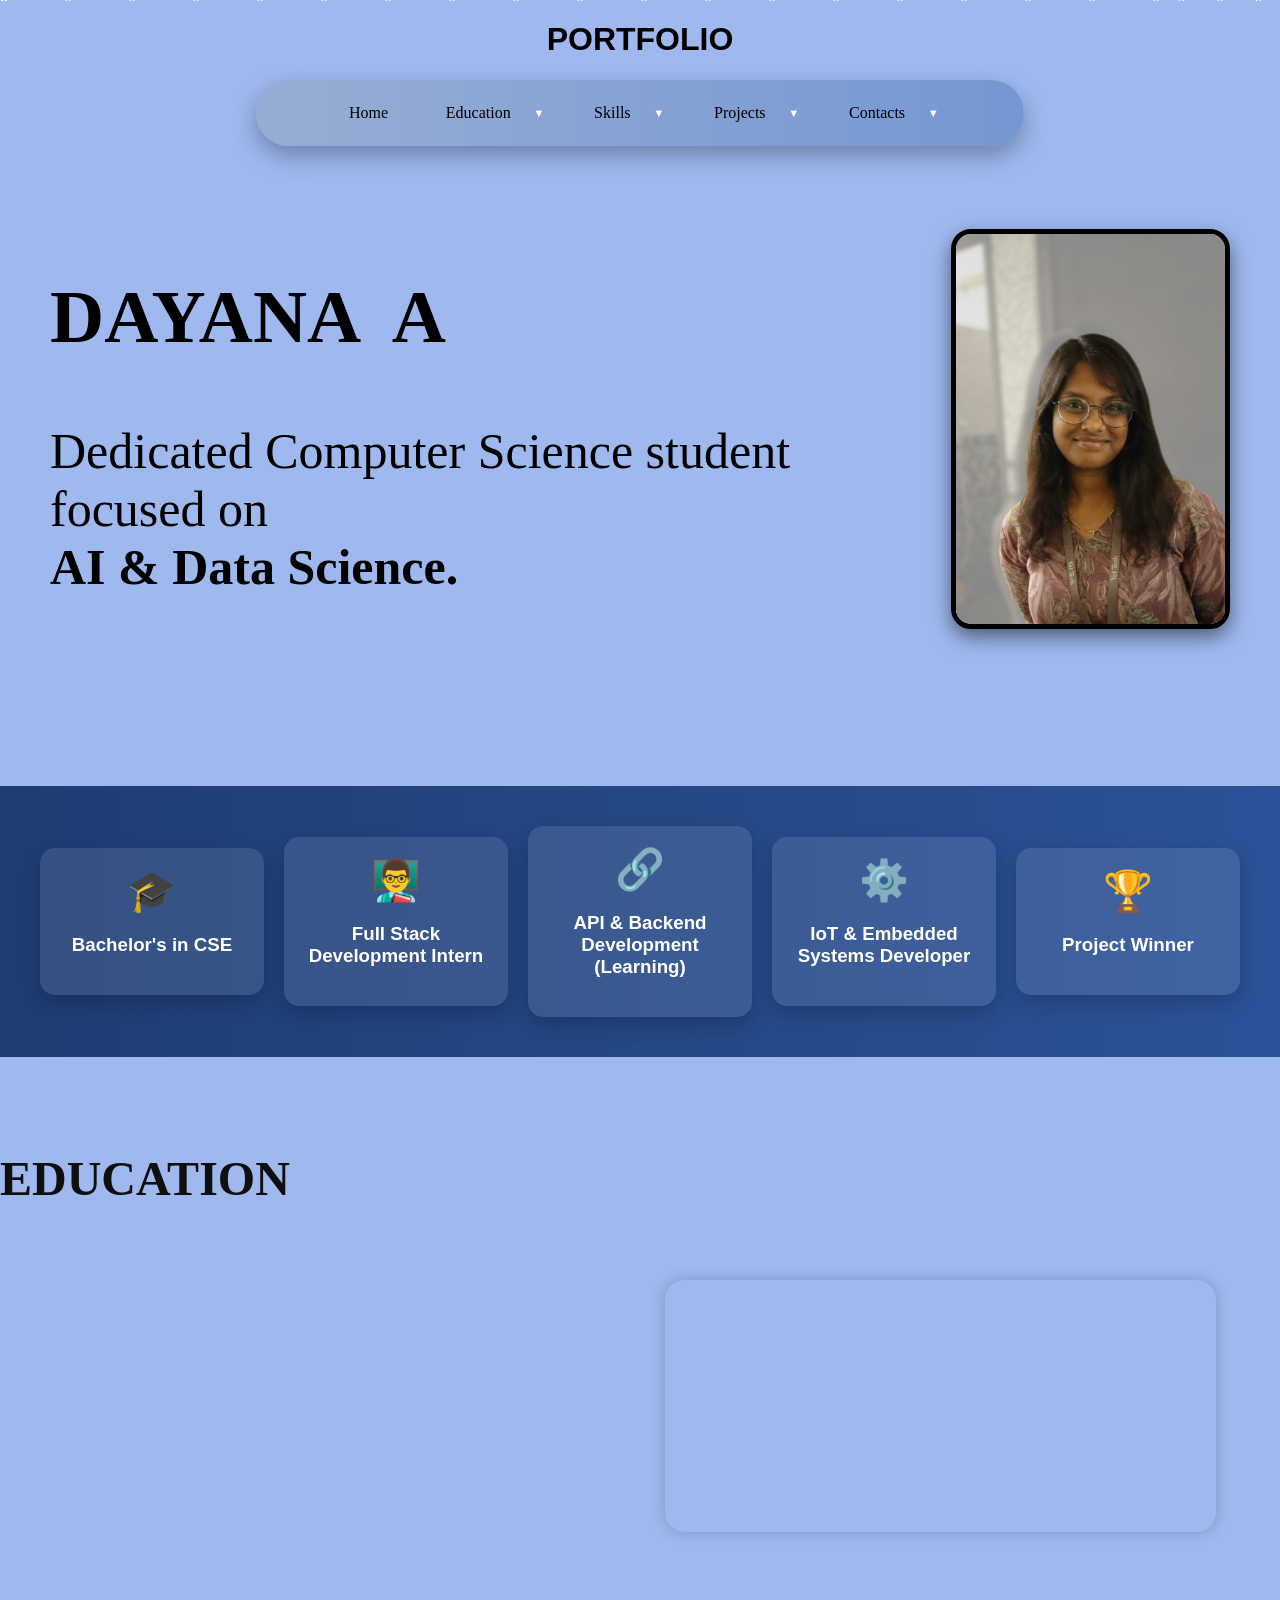
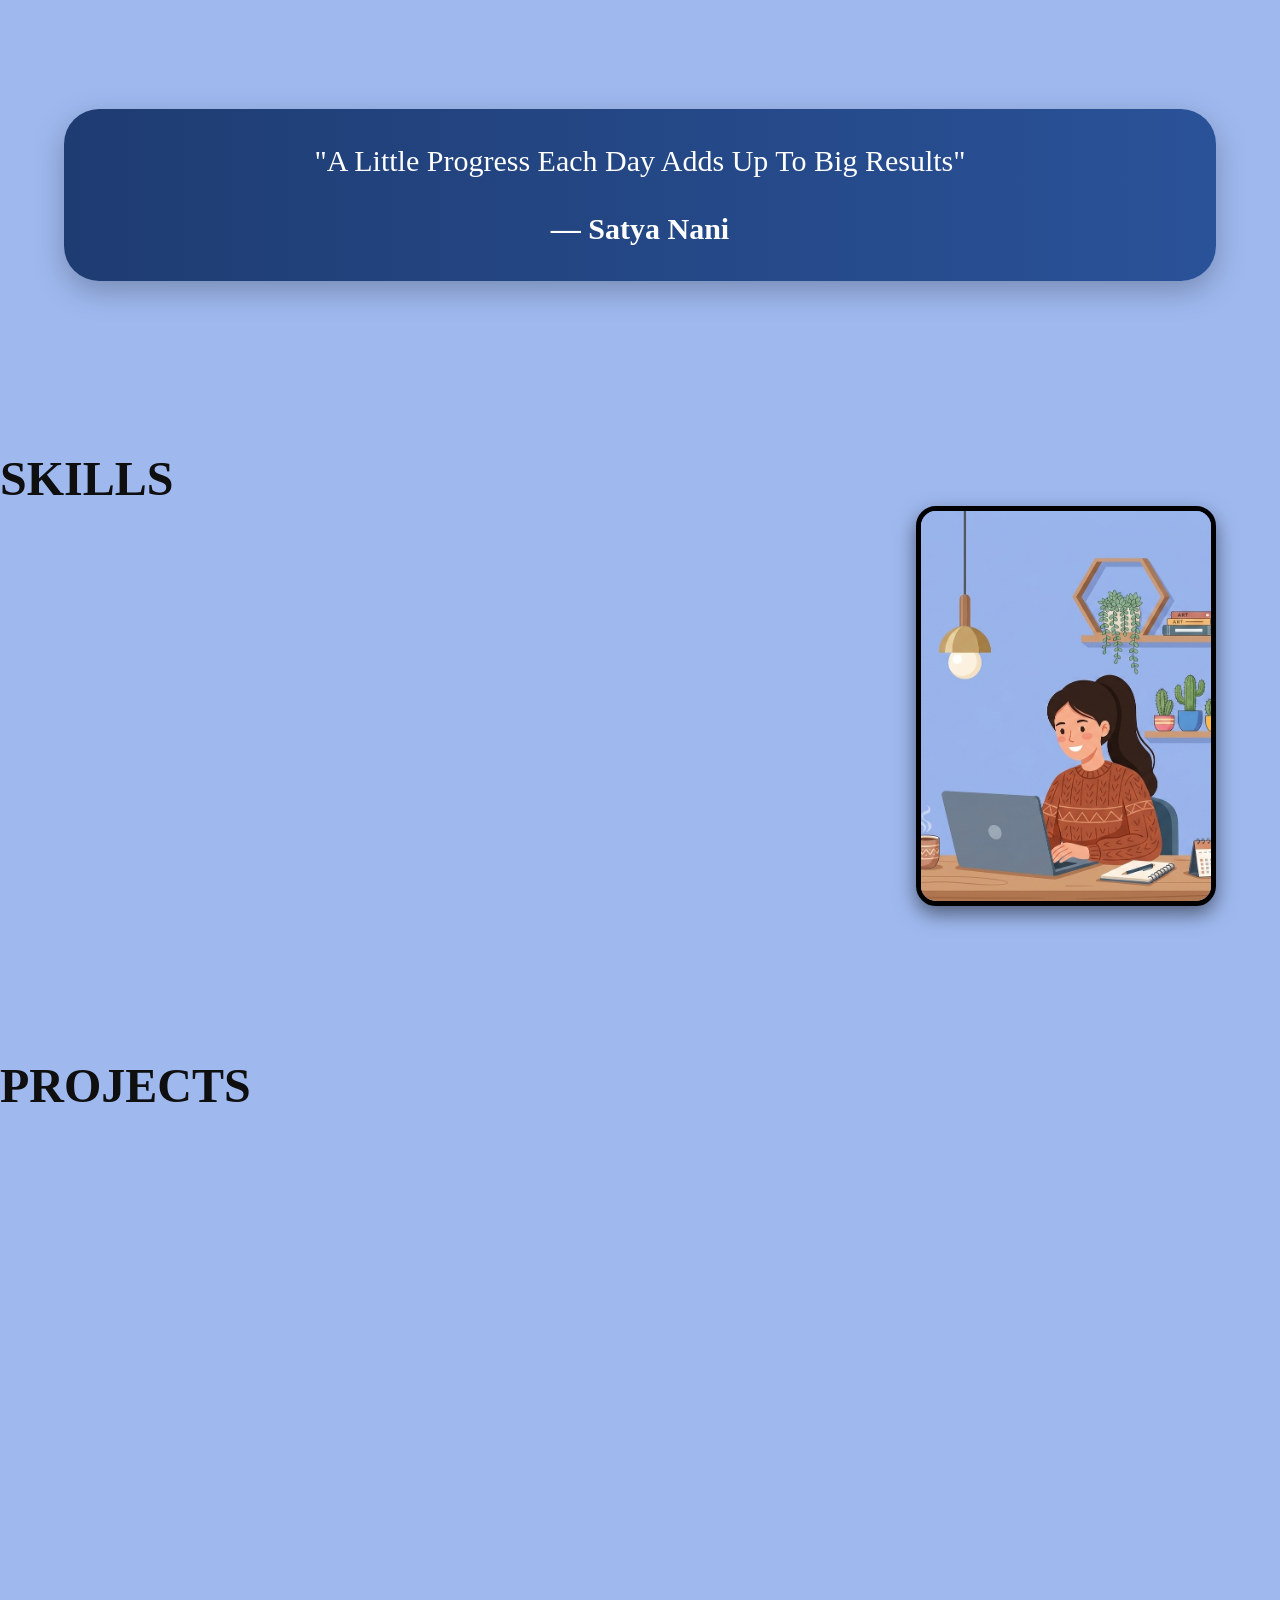
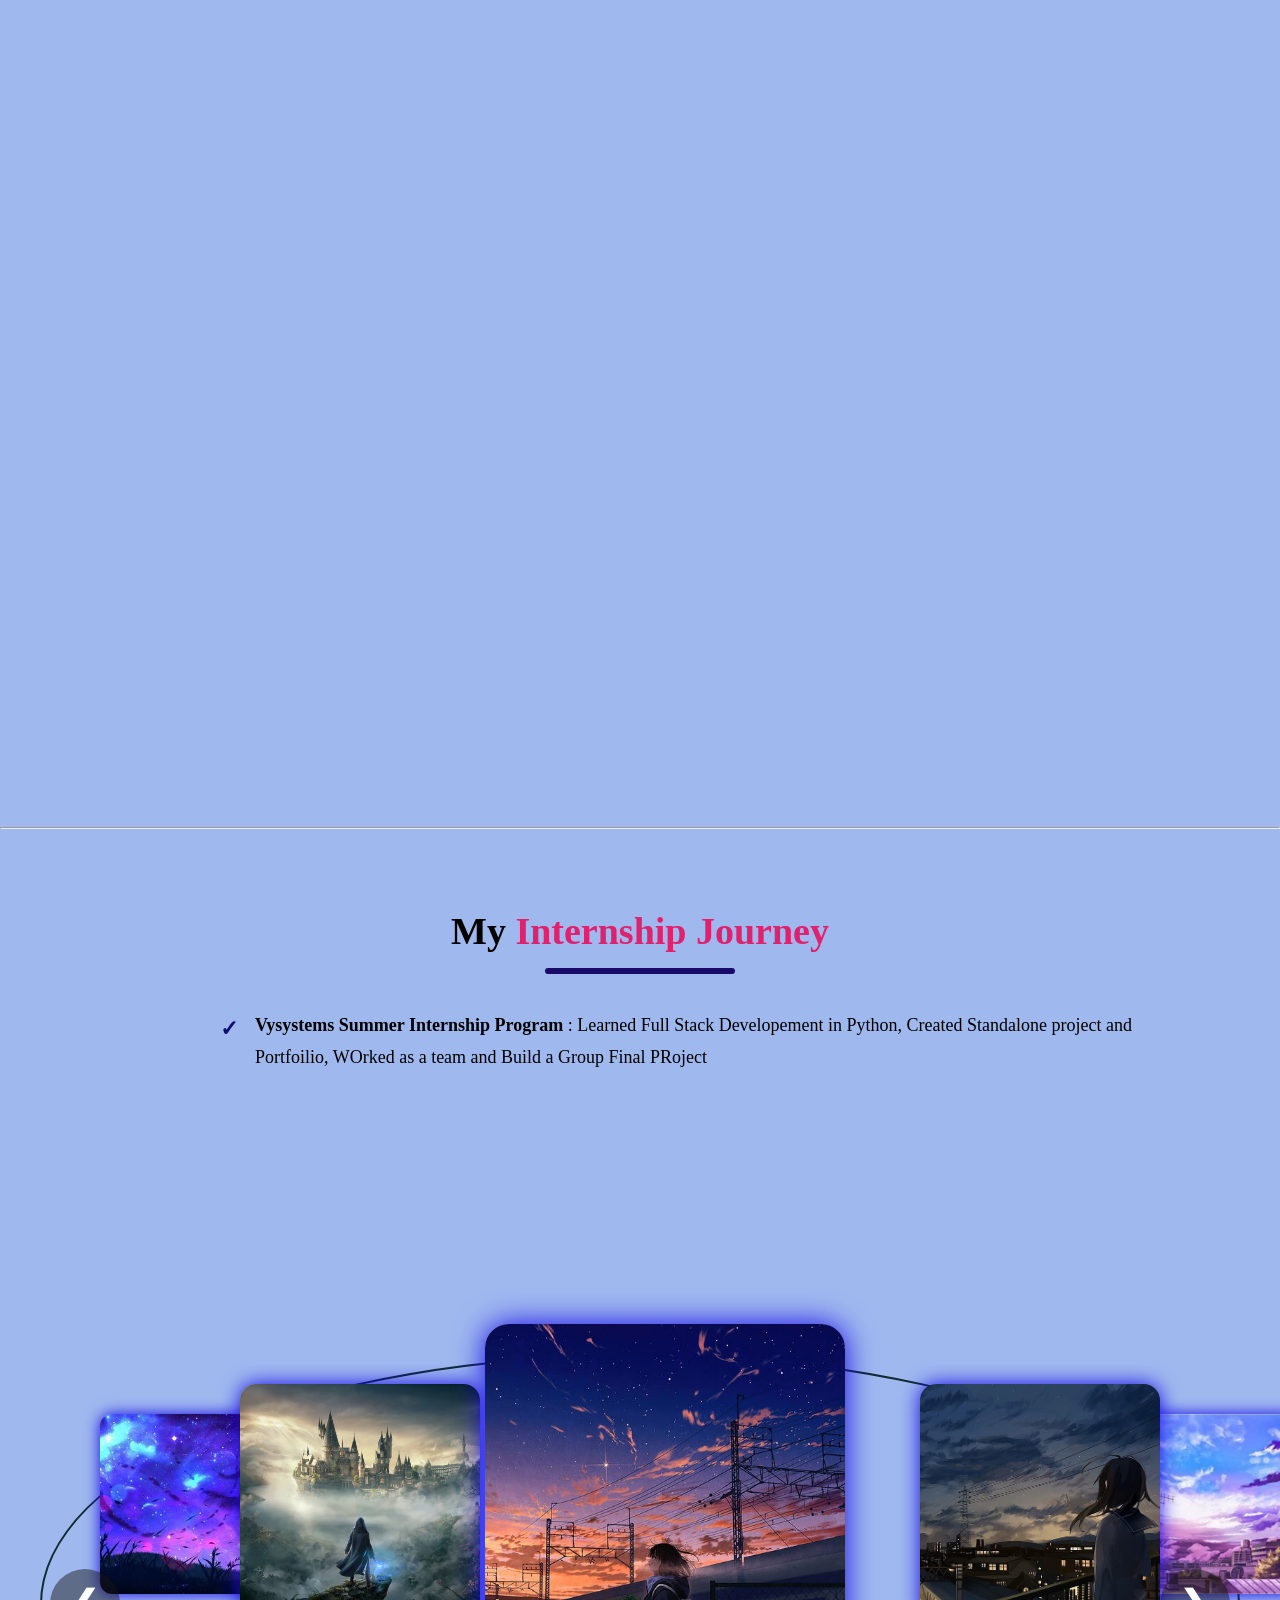
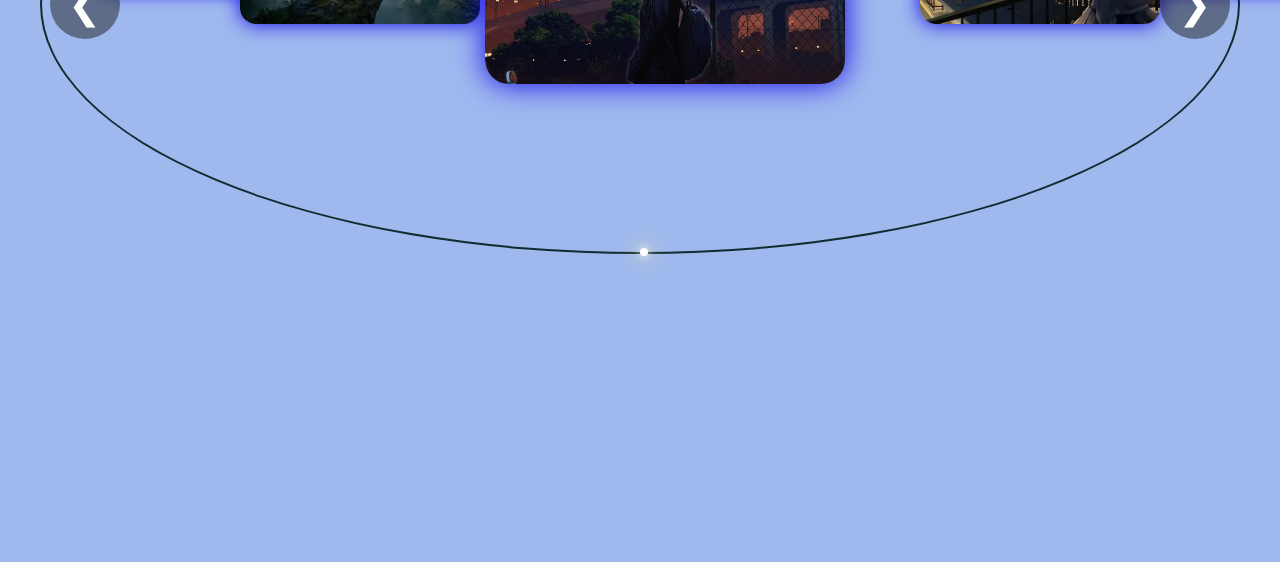
<file: index.html>
<!DOCTYPE html>
<html lang="en">
<head>
    <title>Portfolio - DAYANA A</title>
    <link rel="stylesheet" href="style.css">
    <meta charset="UTF-8">
    <meta name="viewport" content="width=device-width, initial-scale=1.0">
</head>
<body class="main">

    <h1 id="p9" align="center">PORTFOLIO</h1>

    <div class="snow-container">
        <div class="snowflake">*</div>
        <div class="snowflake">*</div>
        <div class="snowflake">*</div>
        <div class="snowflake">*</div>
        <div class="snowflake">*</div>
        <div class="snowflake">*</div>
        <div class="snowflake">*</div>
        <div class="snowflake">*</div>
        <div class="snowflake">*</div>
        <div class="snowflake">*</div>
        <div class="snowflake">*</div>
        <div class="snowflake">*</div>
        <div class="snowflake">*</div>
        <div class="snowflake">*</div>
        <div class="snowflake">*</div>
        <div class="snowflake">*</div>
        <div class="snowflake">*</div>
        <div class="snowflake">*</div>
        <div class="snowflake">*</div>
        <div class="snowflake">*</div>
        <div class="snowflake">*</div>
        <div class="snowflake">*</div>
        <div class="snowflake">*</div>
        <div class="snowflake">*</div>
        <div class="snowflake">*</div>
    </div>

    
    <nav class="menu">
                <a href="index.html" class="home-link">Home</a>
    </div>


        <div class="menu-item">
            <div class="menu-link">
                 <a href="#education">Education</a>
                <span class="arrow">▼</span>
            </div>
            <div class="mega-menu">
                <div class="mega-column">
                    <h4>DEGREES</h4>
                    <ul>
                        <li>Bachelor's in CSE</li>
                    
                   </ul>
                   <h4>AT</h4>
                    <ul>
                        <li>Veltech University</li>
                    
                   </ul>
                </div>
                <div class="mega-column">
                    <h4>CERTIFICATIONS</h4>
                    <ul>
                        <li>Introduction To Fundamentals</li>
                        <li>Introduction To RAG</li>
                        <li>Python Programming</li>
                    </ul>
                </div>
            </div>
        </div>

       
        <div class="menu-item">
            <div class="menu-link">
                <a href="#skills">Skills</a>
                <span class="arrow">▼</span>
            </div>
            <div class="mega-menu">
                <div class="mega-column">
                    <h4>TECHNICAL</h4>
                    <ul>
                        <li>Python / C / Basic Java</li>
                        <li> Basc Data Visualization</li>
                        <li>SQL</li>
                    </ul>
                </div>
                <div class="mega-column">
                    <h4>SOFT SKILLS</h4>
                    <ul>
                        <li>Problem Solving</li>
                        <li>Team Collaboration</li>
                        <li>Communication</li>
                    </ul>
                </div>
            </div>
        </div>

   
        <div class="menu-item">
            <div class="menu-link">
                <a href="#projects">Projects</a>
                <span class="arrow">▼</span>
            </div>
            <div class="mega-menu">
                <div class="mega-column">
                    <h4>AI PROJECTS</h4>
                    <ul>
                       <li>Vision AI App for Visually Challenged People</li>
                <li>Smart Irrigation System using AI</li>
                <li>Smart Development Environment Bootstrapper</li>
                    </ul>
                </div>
                    </div>
        </div>

       
        <div class="menu-item">
            <div class="menu-link">
                <a>Contacts</a>
                <span class="arrow">▼</span>
            </div>
            <div class="mega-menu">
                <div class="mega-column">
                    <frame>
    
    <p >Contact: <a href="basic.html">Contact me</a></p>

    <p>Email : dainydayana@gmail.com</p>

    <p>
        LinkedIn :
        <a href="https://www.linkedin.com/in/dayana-a-948460308">
            LinkedIn Profile
        </a>
    </p>
    <p>
        GitHub :
        <a href="https://github.com/DayanaA-2109">
            GitHub Profile
        </a>
    </p>

                </div>
            </div>
        </div>
    </nav>

    <section class="hero">
        <div class="hero-text">
            <h1 style="word-spacing: 20px;">DAYANA A</h1>
            <p>Dedicated Computer Science student focused on <br><b>AI & Data Science.</b></p>
        </div>
        <div class="hero-image">
            <img src="my photo.jpeg" alt="Dayana">
        </div>
    </section>
    <br>
    <br>
    <br>
    <br>
    <br>
    <section class="features">
    
    <div class="feature-box">
        <div class="icon">🎓</div>
        <h3>Bachelor's in CSE</h3>
    </div>

    <div class="feature-box">
        <div class="icon">👨‍🏫</div>
        <h3>Full Stack Development Intern</h3>
    </div>

    <div class="feature-box">
        <div class="icon">🔗</div>
        <h3>API & Backend Development (Learning)</h3>
    </div>

    <div class="feature-box">
        <div class="icon">⚙️</div>
        <h3>IoT & Embedded Systems Developer</h3>
    </div>

    <div class="feature-box">
        <div class="icon">🏆</div>
        <h3>Project Winner</h3>
    </div>

</section>
<br>
<br>
<br>


    <section id="education">
      
        <h2 style="font-family: Georgia, serif; color: #0f0f0f; font-size: 48px;">
    <b>EDUCATION</b>
</h2>
    
    

    <div class="edu-container">

        <div class="edu-details">

            <div class="edu-item">
                <span class="bullet red"></span>
                <p><strong>Degree:</strong> B.Tech Computer Science and Engineering</p>
            </div>

            <div class="edu-item">
                <span class="bullet yellow"></span>
                <p><strong>Specialization:</strong> Artificial Intelligence and Data Science (AI&DS)</p>
            </div>

            <div class="edu-item">
                <span class="bullet green"></span>
                <p><strong>College:</strong> Vel Tech High Tech Dr. Rangarajan Dr. Sakunthala Engineering College</p>
            </div>

            <div class="edu-item">
                <span class="bullet blue"></span>
                <p><strong>Year:</strong> Currently Pursuing 3rd Year</p>
            </div>

        </div>

        <div class="edu-map">
            <iframe
                src="https://www.google.com/maps/embed?pb=!1m18!1m12!1m3!1d3884.823131858749!2d80.09562497484508!3d13.17354918716068!2m3!1f0!2f0!3f0!3m2!1i1024!2i768!4f13.1!3m3!1m2!1s0x3a52870046532aeb%3A0x220dd8c5670b4b37!2sVelTech%20University%20-%20Office%20of%20R%26D!5e0!3m2!1sen!2sin!4v1781358624788!5m2!1sen!2sin" width="600" height="450" style="border:0;" allowfullscreen="" loading="lazy" referrerpolicy="no-referrer-when-downgrade"
                width="100%"
                height="400"
                style="border:0;"
                allowfullscreen=""
                loading="lazy">
            </iframe>
        </div>

    </div>

</section>
        </div>
        
    </section>
    <br>
    <br>
    <br>
    <br>

   <section class="quote-section">
    <div class="quote-box">
        "A Little Progress Each Day Adds Up To Big Results"
        <br><br>
        <strong>— Satya Nani</strong>
    </div>
</section>
<br>
<br>
<br>

<br>
<br>

 <section id="skills">

    <h2 style="font-family: Georgia, serif; color: #0f0f0f; font-size: 48px;">
    <b>SKILLS</b>
    


    <div class="skills-container">

        <div class="skills-content">

            <div class="skill-item">
                <span class="tick">✓</span>
                <strong>Languages:</strong> Python, C, Java (Basic)
            </div>

            <div class="skill-item">
                <span class="tick">✓</span>
                <strong>Specializations:</strong> Artificial Intelligence, Machine Learning, IoT, Data Science
            </div>

            <div class="skill-item">
                <span class="tick">✓</span>
                <strong>Hardware & Tools:</strong> Arduino, ESP32, Mobile App Development (Basic)
            </div>

            <div class="skill-item">
                <span class="tick">✓</span>
                <strong>Concepts:</strong> Object Detection, Voice Processing, Embedded Systems
            </div>

        </div>

        <div class="skills-image">
            <img src="skill.png" alt="Skills">
        </div>

    </div>

</section>
<br>
<br>
<br>
<br>

<section id="projects">

    <h2 style="font-family: Georgia, serif; color: #0f0f0f; font-size: 48px;">
    <b>PROJECTS</b>

    <div class="project-container">

        <div class="project-card">
            <img src="vision-ai.jpg" alt="Vision AI App">
            <h3>Vision AI App for Visually Challenged People</h3>
            <p>
                AI-powered navigation assistance using Object Detection to identify
                and announce obstacles with voice guidance.
            </p>
        </div>

        <div class="project-card">
            <img src="voice app.jpg" alt="Voice Control App">
            <h3><b>Voice-Controlled Smartphone Accessibility App</b></h3>
            <p>
                AI-driven mobile app enabling complete phone control through voice
                commands with audio feedback.
            </p>
        </div>

        <div class="project-card">
            <img src="irrigation.jpg" alt="Smart Irrigation">
            <h3><b>Smart Irrigation System using AI </b></h3>
            <p>
                1st Prize – VISAI National Exhibition.
                Intelligent irrigation using Machine Learning and IoT sensors.
            </p>
        </div>

        <div class="project-card">
            <img src="bootstrapper.png" alt="Bootstrapper">
            <h3><b>Smart Dev Environment Bootstrapper</b></h3>
            <p>
                    Automated tool for creating development environments and installing
                required libraries efficiently.
            </p>
        </div>

    </div>

</section>
<br>
<br>
<br>
<br>
<br>
<br>
<br>
<br>
<br>
<br>
<br>
<br>
<br>
<hr>
<section id="internship">

    <div class="internship-box">

        <h2>
            My <span>Internship Journey</span>
        </h2>

        <div class="line"></div>

        <ul>

            <ul>
                <li>
                <strong>Vysystems Summer Internship Program </strong> :
                Learned Full Stack Developement in Python, Created Standalone project and Portfoilio, WOrked as a team and Build  a Group Final PRoject
            </li>

        </ul>

    </div>

</section>

<div class="carousel-container">

    <button id="prev">&#10094;</button>

    <div class="orbit">
        <span class="spark s1"></span>
        <span class="spark s2"></span>
        <span class="spark s3"></span>
    </div>

    <div class="carousel">

        <div class="card active">
            <img src="image1.jpg">
        </div>

        <div class="card">
            <img src="image2.jpg">
        </div>

        <div class="card">
            <img src="image3.jpg">
        </div>

        <div class="card">
            <img src="image4.jpg">
        </div>

        <div class="card">
            <img src="image5.webp">
        </div>

    </div>

    <button id="next">&#10095;</button>

</div>
<br>
<br>
<br>
<br>
<br>
<br>


    
    <script src="menu.js"></script>

</body>
</html>
</file>
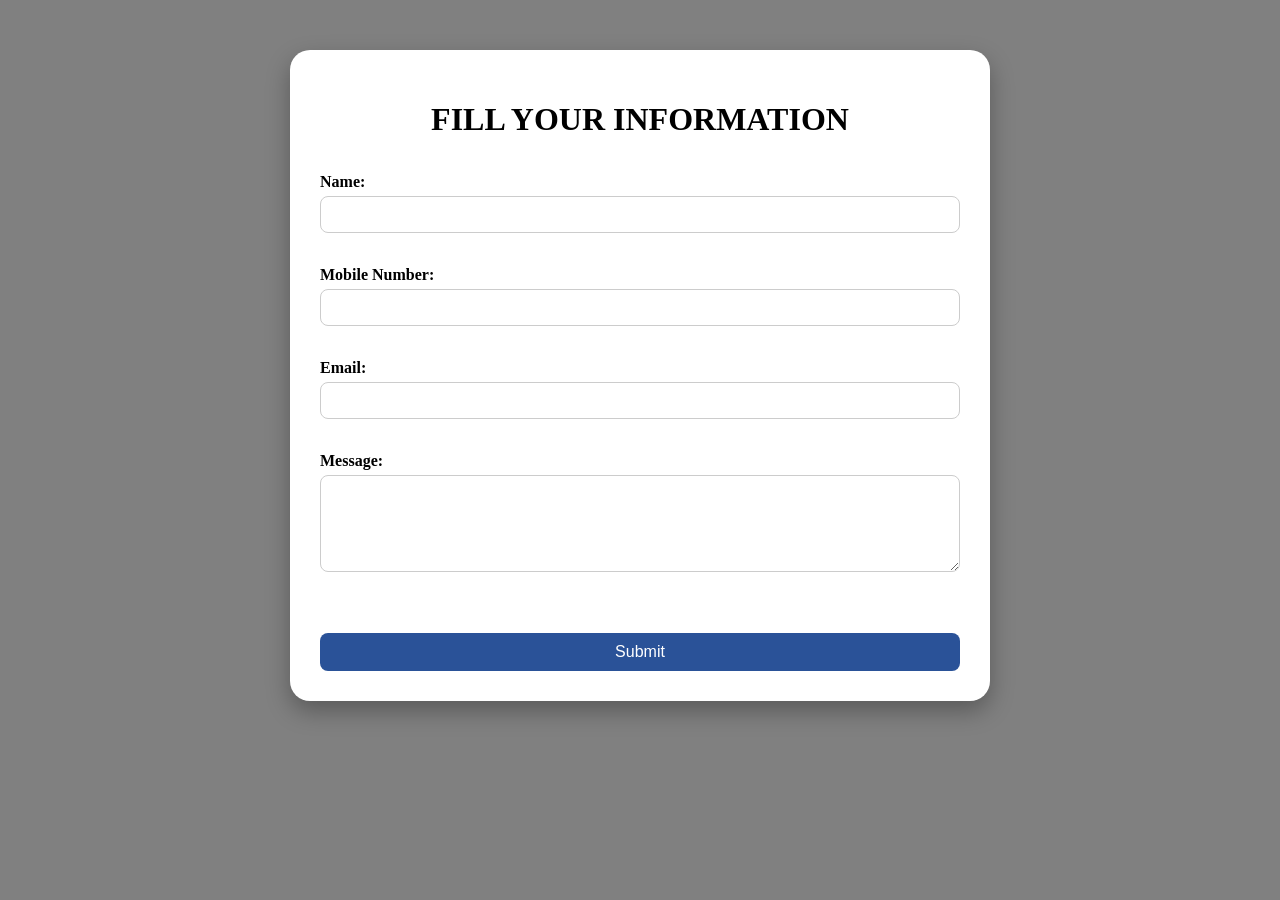
<file: basic.html>
<!DOCTYPE html>
<html lang="en">
<head>
    <meta charset="UTF-8">
    <meta name="viewport" content="width=device-width, initial-scale=1.0">
    <title>Contact Form</title>
    <link rel="stylesheet" href="style.css">
</head>
<body>

<div class="form-box">

    <h1>FILL YOUR INFORMATION</h1>

    <form onsubmit="return validform()">

       <label for="name">Name:</label>
<input type="text" id="name" name="name"
       onblur="checkName()"
       oninput="checkName()">
<span id="nameError" class="error"></span>
<br>

<label for="mobile">Mobile Number:</label>
<input type="tel" id="mobile" name="mobile"
       onblur="checkMobile()"
       oninput="checkMobile()">
<span id="mobileError" class="error"></span>
<br>

<label for="email">Email:</label>
<input type="email" id="email" name="email"
       onblur="checkEmail()"
       oninput="checkEmail()">
<span id="emailError" class="error"></span>
<br>

<label for="message">Message:</label>
<textarea id="message" name="message" rows="5"
          onblur="checkMessage()"
          oninput="checkMessage()"></textarea>
<span id="messageError" class="error"></span>
<br><br>



<input type="submit" value="Submit">


    </form>

</div>

<script src="menu.js"></script>

</body>
</html>
</file>
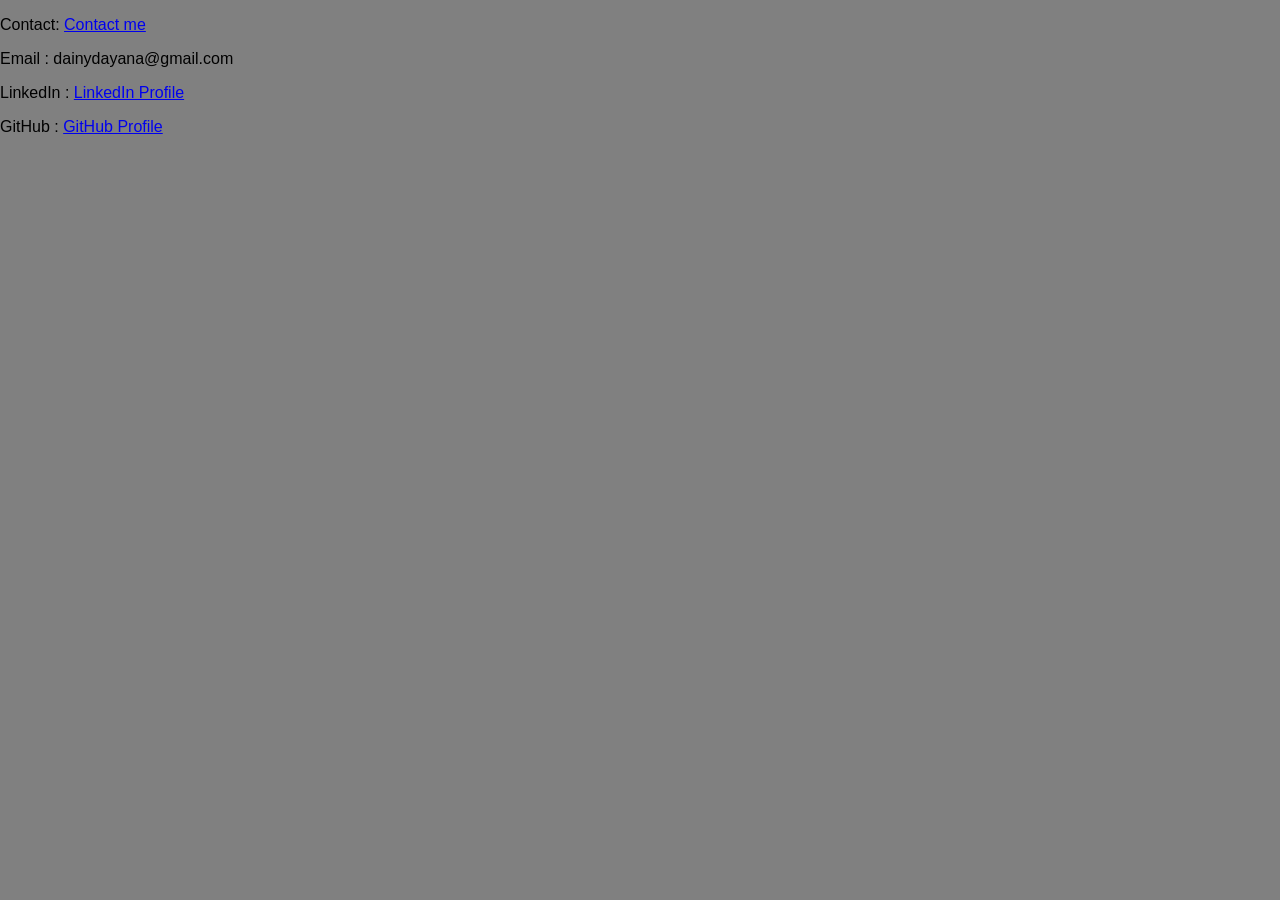
<file: contact.html>
<!DOCTYPE html>
<html lang="en">
<head>
       <link rel="stylesheet" href="style.css">
       <meta charset="UTF-8">
<meta name="viewport" content="width=device-width, initial-scale=1.0">
    
</head>
<body>
    <frame>
    
    <p >Contact: <a href="basic.html">Contact me</a></p>

    <p>Email : dainydayana@gmail.com</p>

    <p>
        LinkedIn :
        <a href="https://www.linkedin.com/in/dayana-a-948460308">
            LinkedIn Profile
        </a>
    </p>
    <p>
        GitHub :
        <a href="https://github.com/DayanaA-2109">
            GitHub Profile
        </a>
    </p>


    
</body>
</html>
</file>
<file: style.css>
.main{
    background-color:rgb(159, 185, 239);
}

.menu {
    width: 60%;
    margin: 1rem auto;
    display: flex;
    justify-content: center;
    gap: 2rem;
    padding: 1rem;
    border-radius: 50px;

    background: linear-gradient(90deg, #98add4, #7497d3);
    box-shadow: 0 10px 25px rgba(0,0,0,0.3);
}

.menu-item {
    position: relative;
}

.menu-link {
    display: flex;
    align-items: center;
    gap: 0.3rem;
}

.menu a {
    color: black;
    text-decoration:none;
    font-size: 1rem;
    padding: 0.5rem 0.8rem;
    transition: 0.3s;
    font-family: Georgia, 'Times New Roman', Times, serif;
}

.menu a:hover {
    background: rgba(6, 64, 158, 0.2);
    border-radius: 20px;
}

.arrow {
    color: white;
    font-size: 0.7rem;
    cursor: pointer;
    transition: transform 0.2s;
    padding: 0 5px;
}
.quote-section{
    display:flex;
    justify-content:center;
    margin-top:30px;
}

.quote-box{
    width:90%;
    max-width:1400px;

    margin:40px auto;

    padding:35px 50px;

    background: linear-gradient(90deg, rgb(30, 60, 114), rgb(42, 82, 152));

    border-radius:35px;

    text-align:center;

    color:white;

    font-size:30px;
    font-family: Georgia, 'Times New Roman', Times, serif;

    box-shadow:0 10px 30px rgba(0,0,0,0.25);
}

.quote-box:hover{
    transform:translateY(-8px);
    background:linear-gradient(90deg, rgb(30, 60, 114), rgb(42, 82, 152));
}
.skills-container{
    display:flex;
    justify-content:space-between;
    align-items:center;
    gap:50px;
    width:90%;
    margin:auto;
    
}

.skills-content{
    flex:1;
}

.skills-image {
  width: 300px;
  height: 400px;
  overflow: hidden;
  border-radius: 20px;
  border: 5px solid black;
  box-shadow: 0 8px 20px rgba(0,0,0,0.5);
}

.skills-image img {
  width: 100%;
  height: 100%;
  object-fit: cover;
  transition: transform 0.4s ease;
}

.skills-image:hover img {
  transform: scale(1.2);
}


.skill-item{
    display:flex;
    align-items:flex-start;
    gap:15px;
    margin:25px 0;
    font-size:26px;
    font-family: Georgia, 'Times New Roman', Times, serif;
    font-weight:normal;
    opacity:0;
    transform:translateX(-80px);
    transition:all 0.8s ease;
}
.skill-item strong{
    font-weight:bold;
}
.skill-item.show{
    opacity:1;
    transform:translateX(0);
}

.tick{
    color:#eb4b0c;
    font-size:30px;
    font-weight:bold;
    flex-shrink:0;
}
.project-container{
    display:flex;
    justify-content:center;
    gap:30px;
    flex-wrap:wrap;
    margin-top:40px;
}

.project-card{
    width:500px;
    background:linear-gradient(90deg, rgb(30, 60, 114), rgb(42, 82, 152));
    border-radius:20px;
    overflow:hidden;

    box-shadow:0 10px 25px rgba(0,0,0,0.15);

    transition:all 0.4s ease;

    opacity:0;
    transform:translateY(50px);
}

.project-card.show{
    opacity:1;
    transform:translateY(0);
}

.project-card:hover{
    transform:translateY(-10px) scale(1.03);
}

.project-card img{
    width: 550px;
    height:350px;
    object-fit:cover;
}

.project-card h3{
    font-size:18px;
    line-height:1.4;
    padding:20px 20px 10px 20px;
    margin:0;
    color: #ccc;
    font-family:Georgia, 'Times New Roman', Times, serif;
}

.project-card p{
    font-size:14px;
    line-height:1.6;
    padding:0 20px 20px 20px;
    margin:0;
    color: #ccc;
    font-family: Arial, Helvetica, sans-serif;
    font-style: normal;
}
#internship{
    width: 80%;
    margin: 80px auto;
    text-align: center;
}

.internship-box h2{
    font-size: 38px;
    margin-bottom: 10px;
    font-family: Georgia, 'Times New Roman', Times, serif;
}

.internship-box span{
    color: #e0216d;
}

.line{
    width: 190px;
    height: 6px;
    background: #190a6a;
    border-radius: 20px;
    margin: 15px auto 35px;
}

.internship-box ul{
    list-style: none;
    text-align: left;
    max-width: 1000px;
    margin: auto;
}

.internship-box li{
    margin-bottom: 25px;
    font-size: 18px;
    line-height: 1.8;
    position: relative;
    padding-left: 35px;
    font-family:'Times New Roman', Times, serif;
}

.internship-box li::before{
    content: "✓";
    color: rgb(12, 15, 112);
    font-weight: bold;
    position: absolute;
    left: 0;
    top: 0;
    font-size: 22px;
}

.internship-box strong{
    font-weight: 700;
}
.features {
    display: flex;
    justify-content: space-between;
    align-items: center;
    gap: 20px;
    padding: 40px;
    flex-wrap: wrap;
    background: linear-gradient(90deg, #1e3c72, #2a5298);
}

.feature-box {
    flex: 1;
    min-width: 180px;
    background: rgba(255,255,255,0.1);
    padding: 20px;
    text-align: center;
    border-radius: 15px;
    color: white;
    transition: 0.3s ease;
    box-shadow: 0 8px 20px rgba(0,0,0,0.2);
}

.feature-box:hover {
    transform: translateY(-8px);
    background: rgba(255,255,255,0.2);
}
body{
    margin:0;
    background:#163671;
    overflow-x:hidden;
}

.carousel-container{
    position:relative;
    width:100%;
    height:100vh;
    display:flex;
    justify-content:center;
    align-items:center;
}

.orbit{
    position:absolute;

    width:1200px;
    height:500px;

    left:50%;
    top:50%;

    transform:translate(-50%,-50%);

    border:2px solid rgba(3,28,28,.9);
    border-radius:50%;
}
.spark{
    position:absolute;
    width:8px;
    height:8px;
    background:white;
    border-radius:50%;

    box-shadow:
        0 0 10px white,
        0 0 20px #d6e86f,
        0 0 30px #e4ee57;
}

/* Top */
.s1{
    top:-4px;
    left:50%;
    animation:twinkle 1s infinite alternate;
}

/* Right */
.s2{
    top:22%;
    right:8%;
    animation:twinkle 1.4s infinite alternate;
}

/* Bottom */
.s3{
    bottom:-4px;
    left:50%;
    animation:twinkle 1.8s infinite alternate;
}

@keyframes twinkle{
    0%{
        opacity:0.2;
    }
    100%{
        opacity:1;
        transform:scale(2);
    }
}
.carousel{
    position:relative;
    width:1200px;
    height:500px;
    margin:auto;
}

.card{
    position:absolute;
    width:300px;
    height:300px;
    border-radius:20px;
    overflow:hidden;
    transition:1s ease;
    box-shadow:0 0 25px #1405e6;
}

.card img{
    width:100%;
    height:100%;
    object-fit:cover;
}

#prev,#next{
    position:absolute;
    top:50%;
    transform:translateY(-50%);
    width:70px;
    height:70px;
    border-radius:50%;
    border:none;
    background:rgba(21, 21, 21, 0.468);
    color:white;
    font-size:40px;
    cursor:pointer;
    z-index:100;
}

#prev{
    left:50px;
}

#next{
    right:50px;
}
    
.ed{
    display:flex;
    justify-content:space-between;
    align-items:center;
    padding:50px;
    font-size:50px;
    margin: auto;
    font-family: Georgia, 'Times New Roman', Times, serif;


}
.edu-container{
    display:flex;
    justify-content:space-between;
    align-items:center;
    gap:50px;
    width:90%;
    margin:auto;
    font-family: Georgia, 'Times New Roman', Times, serif;
    font-size: 10px;
}

.edu-details{
    flex:1;
}

.edu-map{
    flex:1;
    border-radius:20px;
    overflow:hidden;
    box-shadow:0 0 15px rgba(0,0,0,0.2);
    margin:35px 0;
}

.edu-item{
    display:flex;
    align-items:center;
    margin:35px 0;
    opacity:0;
    transform:translateX(-100px);
    transition:all 2s ease;
}

.edu-item.show{
    opacity:1;
    transform:translateX(0);
}

.edu-item:nth-child(1){
    animation-delay:0.2s;
}

.edu-item:nth-child(2){
    animation-delay:0.5s;
}

.edu-item:nth-child(3){
    animation-delay:0.8s;
}

.edu-item:nth-child(4){
    animation-delay:0.11s;
}

.bullet{
    width:25px;
    height:25px;
    border-radius:50%;
    margin-right:20px;
    flex-shrink:0;
}

.red{
    background:#ed6863;
}

.yellow{
    background:#fde164;
}

.green{
    background:#54af0a;
}

.blue{
    background:#ef0864;
}

.edu-item p{
    font-size:20px;
    margin:0;
    text-align:left;
}

@keyframes slideIn{
    from{
        opacity:0;
        transform:translateX(-80px);
    }
    to{
        opacity:1;
        transform:translateX(0);
    }
}

.icon {
    font-size: 40px;
    margin-bottom: 10px;
}

.menu-item.active .arrow {
    transform: rotate(180deg);
}
body{
    background-color: grey;
    font-family: Arial, sans-serif;
}

.form-box{
    width: 70%;
    max-width: 700px;
    margin: 50px auto;
    background: white;
    padding: 30px;
    border-radius: 20px;
    box-shadow: 0 10px 25px rgba(0,0,0,0.3);
}

.form-box h1{
    text-align: center;
    margin-bottom: 25px;
    font-family:cursive;
}

form{
    display: flex;
    flex-direction: column;
}

label{
    margin-top: 10px;
    margin-bottom: 5px;
    font-weight: bold;
    font-family: Georgia, 'Times New Roman', Times, serif;
}

input, textarea{
    padding: 10px;
    border: 1px solid #ccc;
    border-radius: 8px;
}

input[type="submit"]{
    margin-top: 20px;
    background: #2a5298;
    color: white;
    border: none;
    cursor: pointer;
    font-size: 16px;
}

input[type="submit"]:hover{
    background: #1e3c72;
}

.mega-menu {
    display: none;
    position: absolute;
    top: 100%;
    left: 50%;
    transform: translateX(-50%);
    background: white;
    padding: 1.5rem;
    border-radius: 12px;
    box-shadow: 0 15px 35px rgba(0, 0, 0, 0.2);
    min-width: 450px;
    z-index: 200;
    gap: 2rem;
    margin-top: 0.8rem;
}


.mega-menu::before {
    content: '';
    position: absolute;
    top: -8px;
    left: 50%;
    transform: translateX(-50%);
    width: 16px;
    height: 16px;
    background: white;
    rotate: 45deg;
}

.menu-item.active .mega-menu {
    display: flex;
}

.mega-column {
    min-width: 180px;
}

.mega-column h4 {
    color: #333;
    margin-bottom: 0.8rem;
    font-size: 0.8rem;
    letter-spacing: 1px;
    border-bottom: 2px solid #f0f0f0;
    padding-bottom: 0.5rem;
}

.mega-column ul {
    list-style: none;
    padding: 0;
}

.mega-column li {
    color: #555;
    padding: 0.4rem 0;
    font-size: 0.85rem;
    cursor: pointer;
    transition: 0.2s;
}

.mega-column li:hover {
    color: #000;
    padding-left: 5px;
}
.p{
    font-size: 40px;
}


.snow-container{
    position:fixed;
    top:0;
    left:0;
    width:100%;
    height:100%;
    pointer-events:none;
    overflow:hidden;
}

.snowflake{
    position:absolute;
    top:-10px;
    color:white;
    font-size:20px;
    animation: snowfall linear infinite;
}

.snowflake:nth-child(1){left:5%; animation-duration:5s;}
.snowflake:nth-child(2){left:10%; animation-duration:7s;}
.snowflake:nth-child(3){left:15%; animation-duration:4s;}
.snowflake:nth-child(4){left:20%; animation-duration:8s;}
.snowflake:nth-child(5){left:25%; animation-duration:5s;}
.snowflake:nth-child(6){left:30%; animation-duration:6s;}
.snowflake:nth-child(7){left:35%; animation-duration:4s;}
.snowflake:nth-child(8){left:40%; animation-duration:7s;}
.snowflake:nth-child(9){left:45%; animation-duration:5s;}
.snowflake:nth-child(10){left:50%; animation-duration:9s;}
.snowflake:nth-child(11){left:55%; animation-duration:6s;}
.snowflake:nth-child(12){left:60%; animation-duration:5s;}
.snowflake:nth-child(13){left:65%; animation-duration:8s;}
.snowflake:nth-child(14){left:70%; animation-duration:4s;}
.snowflake:nth-child(15){left:75%; animation-duration:7s;}
.snowflake:nth-child(16){left:80%; animation-duration:5s;}
.snowflake:nth-child(17){left:85%; animation-duration:10s;}
.snowflake:nth-child(18){left:90%; animation-duration:6s;}
.snowflake:nth-child(19){left:92%; animation-duration:8s;}
.snowflake:nth-child(20){left:95%; animation-duration:5s;}
.snowflake:nth-child(21){left:98%; animation-duration:7s;}

.error{
    color:red;
    font-size:14px;
    display:block;
    margin-top:5px;
}
@keyframes snowfall{
    from{
        transform:translateY(-10px);
    }
    to{
        transform:translateY(100vh);
    }
}
*{
    box-sizing:border-box;
}

html{
    scroll-behavior:smooth;
}
img{
    max-width:100%;
    height:auto;
}

video{
    max-width:100%;
    height:auto;
}
iframe{
    max-width:100%;
    height:auto;
}
.hero{
    display:flex;
    justify-content:space-between;
    align-items:center;
    padding:50px;
    font-size:50px;
    margin: auto;
    font-family: Georgia, 'Times New Roman', Times, serif;
}
.hero-image {
  width: 300px;
  height: 400px;
  overflow: hidden;
  border-radius: 20px;
  border: 5px solid black;
  box-shadow: 0 8px 20px rgba(0,0,0,0.5);
}

.hero-image img {
  width: 100%;
  height: 100%;
  object-fit: cover;
  transition: transform 0.4s ease;
}

.hero-image:hover img {
  transform: scale(1.2);
}



@media screen and (max-width:1024px){

    .hero{
        flex-direction:column;
    }

    .hero-image img{
        width:180px;
        display:block;
        margin:auto;
    }
}

    /* Video */
    video{
        width:100%;
    }

    /* Map */
    iframe{
        width:100%;
        height:250px;
    }

    /* Headings */
    h1{
        font: size 38px;
    }

    h2{
        font-size:22px;
    }

    /* Paragraphs and Lists */
    p, li, td{
        font: size 18px;;
    }

    /* Tables */
    table{
        width:100%;
    }

    td{
        text-align:center;
    }
</file>
